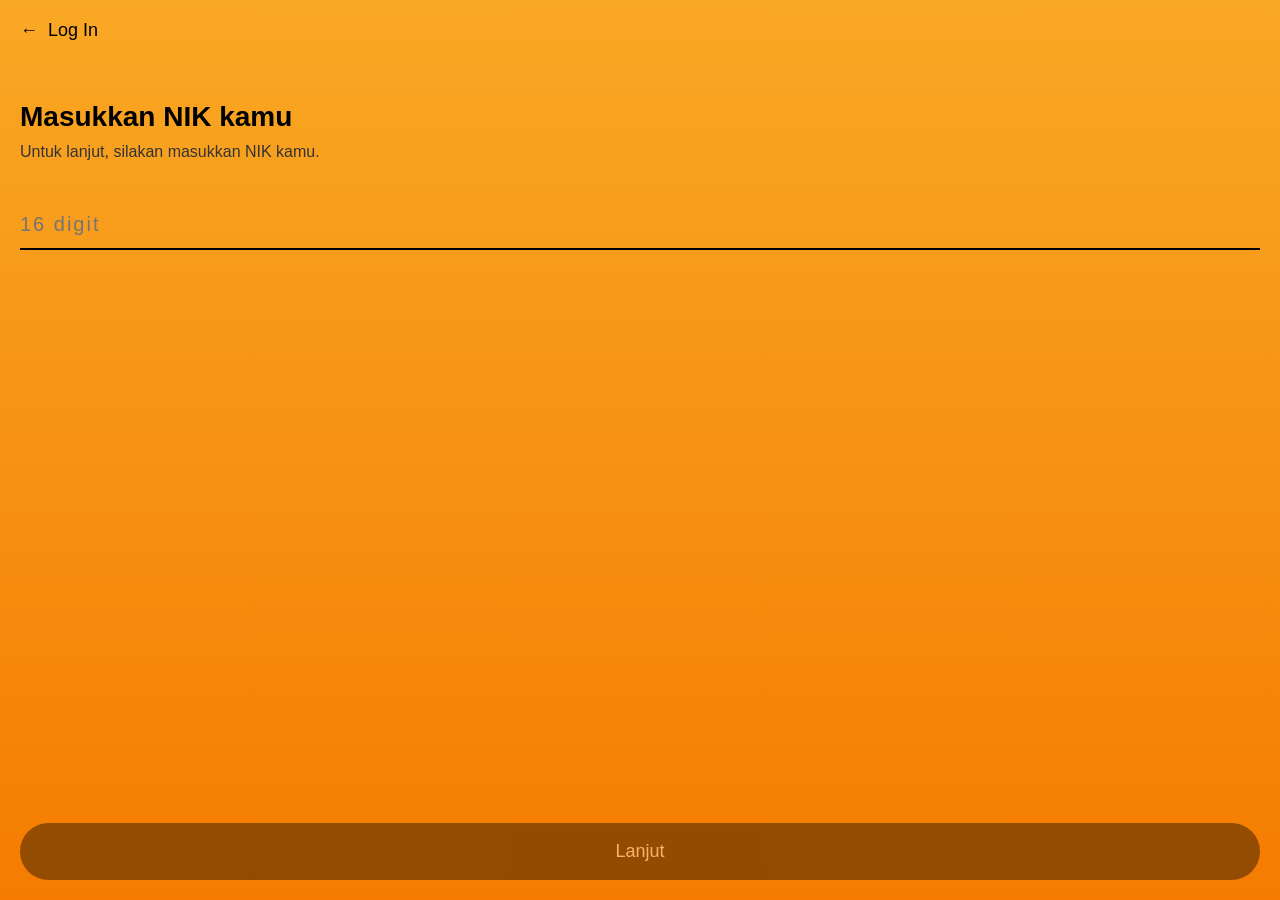
<file: dashboard.html>
<!DOCTYPE html>
<html lang="id">
<head>
<meta charset="UTF-8">
<meta name="viewport" content="width=device-width, initial-scale=1.0">
<title>Masukkan NIK</title>

<style>
* {
  margin:0;
  padding:0;
  box-sizing:border-box;
  font-family: Arial, sans-serif;
}

/* FULL ORANGE BACKGROUND */
body {
  height:100vh;
  background: linear-gradient(to bottom, #f9a825, #f57c00);
  display:flex;
  flex-direction:column;
}

/* HEADER */
.header {
  padding:20px;
  font-size:18px;
  display:flex;
  align-items:center;
}

.header span {
  margin-left:10px;
}

/* CONTENT */
.content {
  flex:1;
  padding:20px;
}

h1 {
  margin-top:20px;
  font-size:28px;
}

p {
  margin-top:10px;
  color:#333;
}

/* INPUT STYLE APP */
.input-box {
  margin-top:40px;
}

.input-box input {
  width:100%;
  border:none;
  border-bottom:2px solid black;
  padding:12px 0;
  font-size:20px;
  background:transparent;
  outline:none;
  letter-spacing:2px;
}

/* BUTTON FIXED */
.footer {
  padding:20px;
}

.footer button {
  width:100%;
  padding:18px;
  border-radius:30px;
  border:none;
  background:#000;
  color:white;
  font-size:18px;
  opacity:0.4;
  transition:0.2s;
}

/* ACTIVE BUTTON */
.footer button.active {
  opacity:1;
}

/* ERROR TEXT */
.error {
  margin-top:10px;
  color:red;
  font-size:13px;
}
</style>
</head>

<body>

<!-- HEADER -->
<div class="header">
  ← <span>Log In</span>
</div>

<!-- CONTENT -->
<div class="content">

  <h1>Masukkan NIK kamu</h1>
  <p>Untuk lanjut, silakan masukkan NIK kamu.</p>

  <div class="input-box">
    <input id="nik" maxlength="16" placeholder="16 digit">
    <div id="error" class="error"></div>
  </div>

</div>

<!-- BUTTON -->
<div class="footer">
  <button id="btn">Lanjut</button>
</div>

<script>

let input = document.getElementById("nik");
let btn = document.getElementById("btn");
let error = document.getElementById("error");

/* AKTIFKAN BUTTON */
input.addEventListener("input", function(){

  this.value = this.value.replace(/\D/g,"");

  if(this.value.length === 16){
    btn.classList.add("active");
    btn.style.opacity = "1";
  } else {
    btn.classList.remove("active");
    btn.style.opacity = "0.4";
  }

});

/* VALIDASI LEVEL REAL */
function validasiNIK(nik){

  if(!/^\d{16}$/.test(nik)) return "NIK harus 16 digit";

  let tanggal = parseInt(nik.substring(6,8));
  let bulan = parseInt(nik.substring(8,10));

  if(tanggal > 40) tanggal -= 40;

  if(tanggal < 1 || tanggal > 31) return "Tanggal tidak valid";
  if(bulan < 1 || bulan > 12) return "Bulan tidak valid";

  if(/^(\d)\1+$/.test(nik)) return "NIK tidak valid";

  return true;
}

/* CLICK BUTTON */
btn.onclick = () => {

  let nik = input.value;

  let cek = validasiNIK(nik);

  if(cek !== true){

    error.innerText = cek;

    // 🔥 efek getar
    document.body.classList.add("shake");

    setTimeout(()=>{
      document.body.classList.remove("shake");
    },300);

    return;
  }

  error.innerText = "";

  localStorage.setItem("nik", nik);

  window.location.href = "home.html";
};

</script>

</body>
</html>
</file>
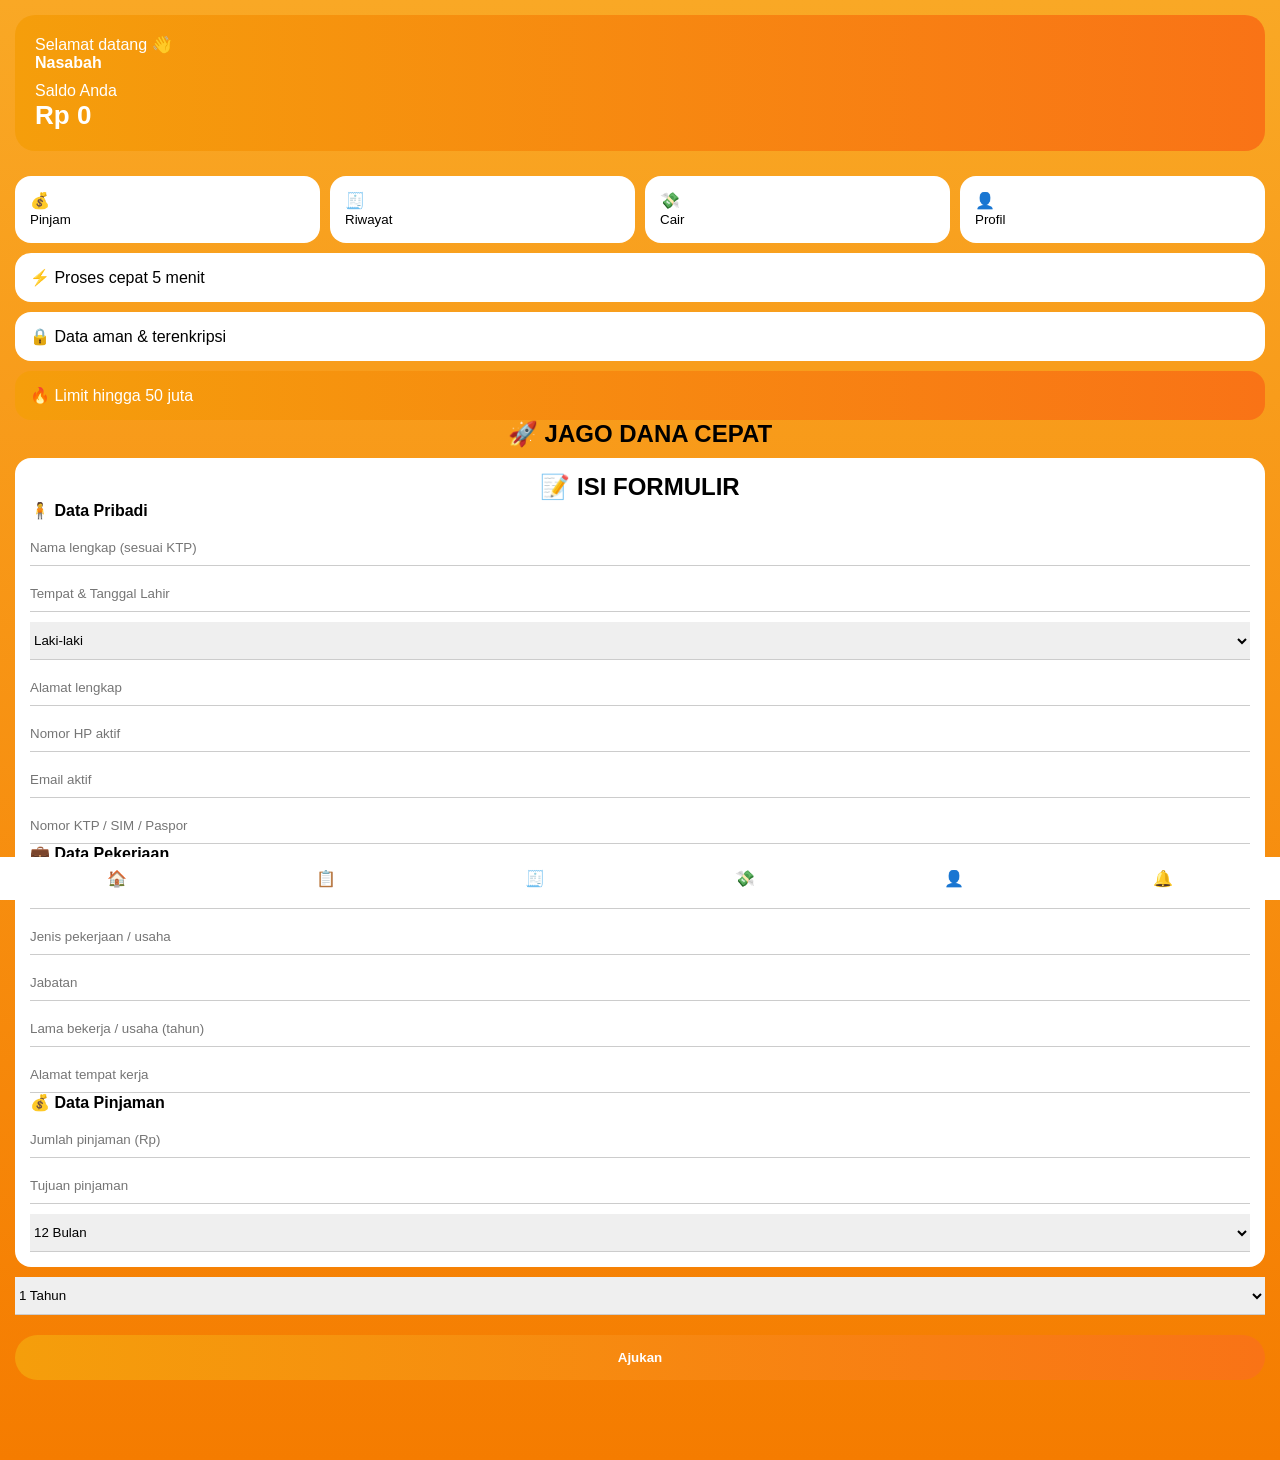
<file: home.html>
<!DOCTYPE html>
<html lang="id">
<head>
<meta charset="UTF-8">
<meta name="viewport" content="width=device-width, initial-scale=1.0">
<title>App Pinjaman Premium</title>

<style>
*{margin:0;padding:0;box-sizing:border-box;font-family:Arial;}
/* ANIMASI PAGE */
.page{
  display:none;
  animation: fade 0.3s ease;
}

.show{
  display:block;
}

@keyframes fade{
  from{
    opacity:0;
    transform:translateX(20px);
  }
  to{
    opacity:1;
    transform:translateX(0);
  }
}
body{
  background:linear-gradient(to bottom,#f9a825,#f57c00);
  padding:15px;
  padding-bottom:80px;
}



/* CARD */
.card{
  background:white;
  padding:15px;
  border-radius:16px;
  margin-top:10px;
}

/* BUTTON */
button{
  width:100%;
  margin-top:20px;
  padding:15px;
  border-radius:30px;
  border:none;
  background:linear-gradient(to right,#f59e0b,#f97316);
  color:white;
  font-weight:bold;
}

/* INPUT */
input,select{
  width:100%;
  border:none;
  border-bottom:1px solid #ccc;
  padding:10px 0;
  margin-top:10px;
}

/* NAV */
.bottom-bar{
  position:fixed;
  bottom:0;
  left:0;
  right:0;
  display:flex;
  justify-content:space-around;
  background:white;
  padding:12px;
}

/* EFFECT */
button:active, .card:active, .bottom-bar div:active{
  transform:scale(0.95);
  opacity:0.7;
}
</style>
</head>

<body>

<!-- DASHBOARD -->
<div id="dashboardPage" class="page show">
  <div style="background:linear-gradient(to right,#f59e0b,#f97316);padding:20px;border-radius:20px;color:white;">
    <div>Selamat datang 👋</div>
    <div id="namaUser"><b>Nasabah</b></div>
    <div style="margin-top:10px;">Saldo Anda</div>
    <div id="saldo" style="font-size:26px;font-weight:bold;">Rp 0</div>
  </div>

  <div style="margin-top:15px; display:grid; grid-template-columns:repeat(4,1fr); gap:10px;">
    <div onclick="showPage('pengajuanPage')" class="card">💰<br><small>Pinjam</small></div>
    <div onclick="showPage('riwayatPage')" class="card">🧾<br><small>Riwayat</small></div>
    <div onclick="showPage('cairPage')" class="card">💸<br><small>Cair</small></div>
    <div onclick="showPage('profilPage')" class="card">👤<br><small>Profil</small></div>
  </div>

  <div class="card">⚡ Proses cepat 5 menit</div>
  <div class="card">🔒 Data aman & terenkripsi</div>
  <div class="card" style="background:linear-gradient(to right,#f59e0b,#f97316);color:white;">
    🔥 Limit hingga 50 juta
  </div>
</div>

<h2 style="text-align:center; font-weight:bold;">
  🚀 JAGO DANA CEPAT
</h2>

  <div class="card">
    <h2 style="text-align:center; font-weight:bold;">
  📝 ISI FORMULIR
</h2>

    <h4>🧍 Data Pribadi</h4>
    <input id="nama" placeholder="Nama lengkap (sesuai KTP)">
    <input id="ttl" placeholder="Tempat & Tanggal Lahir">
    
    <select id="jk">
      <option>Laki-laki</option>
      <option>Perempuan</option>
    </select>

    <input id="alamat" placeholder="Alamat lengkap">
    <input id="hp" placeholder="Nomor HP aktif">
    <input id="email" placeholder="Email aktif">
    <input id="nik" placeholder="Nomor KTP / SIM / Paspor">

    <h4>💼 Data Pekerjaan</h4>
    <input id="perusahaan" placeholder="Nama perusahaan / usaha">
    <input id="pekerjaan" placeholder="Jenis pekerjaan / usaha">
    <input id="jabatan" placeholder="Jabatan">
    <input id="lama" placeholder="Lama bekerja / usaha (tahun)">
    <input id="alamatKerja" placeholder="Alamat tempat kerja">

    <h4>💰 Data Pinjaman</h4>
    <input id="pinjam" placeholder="Jumlah pinjaman (Rp)">
    <input id="tujuan" placeholder="Tujuan pinjaman">

    <select id="bulan">
      <option value="12">12 Bulan</option>
      <option value="24">24 Bulan</option>
      <option value="36">36 Bulan</option>
    </select>


  </div>

</div>

    <select id="bulan">
      <option value="12">1 Tahun</option>
      <option value="24">2 Tahun</option>
      <option value="60">5 Tahun</option>
    </select>

    <button onclick="proses()">Ajukan</button>
    <div id="hasil"></div>
  </div>
</div>

<!-- RIWAYAT -->
<div id="riwayatPage" class="page">
  <h3>🧾 Riwayat</h3>
  <div id="riwayatBox"></div>
</div>

<!-- CAIR -->
<div id="cairPage" class="page">
  <h3>💸 Pencairan</h3>
  <input placeholder="Nama Bank">
  <input placeholder="Nomor Rekening">
  <input placeholder="Nama Pemilik">
  <button onclick="notif('Dana sedang diproses 💸')">Cairkan</button>
</div>

<!-- PROFIL -->
<div id="profilPage" class="page">
  <h3>👤 Profil</h3>
  Nama: <span id="profilNama"></span><br>
  NIK: <span id="profilNik"></span>
</div>

<!-- NOTIF -->
<div id="notifPage" class="page">
  <h3>🔔 Notifikasi</h3>
  <div id="notifBox"></div>
</div>

<!-- NAV -->
<div class="bottom-bar">
  <div onclick="showPage('dashboardPage')">🏠</div>
  <div onclick="showPage('pengajuanPage')">📋</div>
  <div onclick="showPage('riwayatPage')">🧾</div>
  <div onclick="showPage('cairPage')">💸</div>
  <div onclick="showPage('profilPage')">👤</div>
  <div onclick="showPage('notifPage')">🔔</div>
</div>

<script>
// NAV
function showPage(page){
  let pages = ["dashboardPage","pengajuanPage","riwayatPage","cairPage","profilPage","notifPage"];
  pages.forEach(p=>{
    let el = document.getElementById(p);
    if(el) el.classList.remove("show");
  });
  let target = document.getElementById(page);
  if(target) target.classList.add("show");
}

// PROSES
function proses(){
  let gaji = parseInt(document.getElementById("gaji").value || 0);
  let pinjam = parseInt(document.getElementById("pinjam").value || 0);
  let bulan = parseInt(document.getElementById("bulan").value);

  let limit = gaji * 5;
  let cicilan = pinjam / bulan;
  let status = pinjam > limit ? "❌ Ditolak" : "✅ Disetujui";

  document.getElementById("hasil").innerHTML = `
    <div class="card">
      Limit: Rp ${limit.toLocaleString("id-ID")}<br>
      Cicilan: Rp ${Math.floor(cicilan).toLocaleString("id-ID")}<br>
      Status: ${status}
    </div>
  `;

  localStorage.setItem("nama", document.getElementById("nama").value);
  localStorage.setItem("nik", document.getElementById("nik").value);
  localStorage.setItem("limit", limit);

 notif("Pengajuan berhasil");

setTimeout(()=>{
  loadData();
  showPage("dashboardPage");
}, 1000);

// NOTIF
function notif(text){
  let n = document.getElementById("notifBox");
  n.innerHTML = '<div class="card">' + text + '</div>' + n.innerHTML;

// LOAD DATA
function loadData(){
  let nama = localStorage.getItem("nama") || "Nasabah";
  let nik = localStorage.getItem("nik") || "-";
  let limit = parseInt(localStorage.getItem("limit") || 0);

  document.getElementById("namaUser").innerText = nama;
  document.getElementById("profilNama").innerText = nama;
  document.getElementById("profilNik").innerText = nik;
  document.getElementById("saldo").innerText = "Rp " + limit.toLocaleString("id-ID");
}

window.onload = loadData;
</script>
<script>
function showPage(page){

let pages = [
  "dashboardPage",
  "pengajuanPage",
  "riwayatPage",
  "cairPage",
  "profilPage",
  "notifPage"
];
  pages.forEach(p=>{
    let el = document.getElementById(p);
    if(el){
      el.classList.remove("show");
    }
  });

  let target = document.getElementById(page);
  if(target){
    target.classList.add("show");
  }
}
</script>
</body>
</html>
</file>
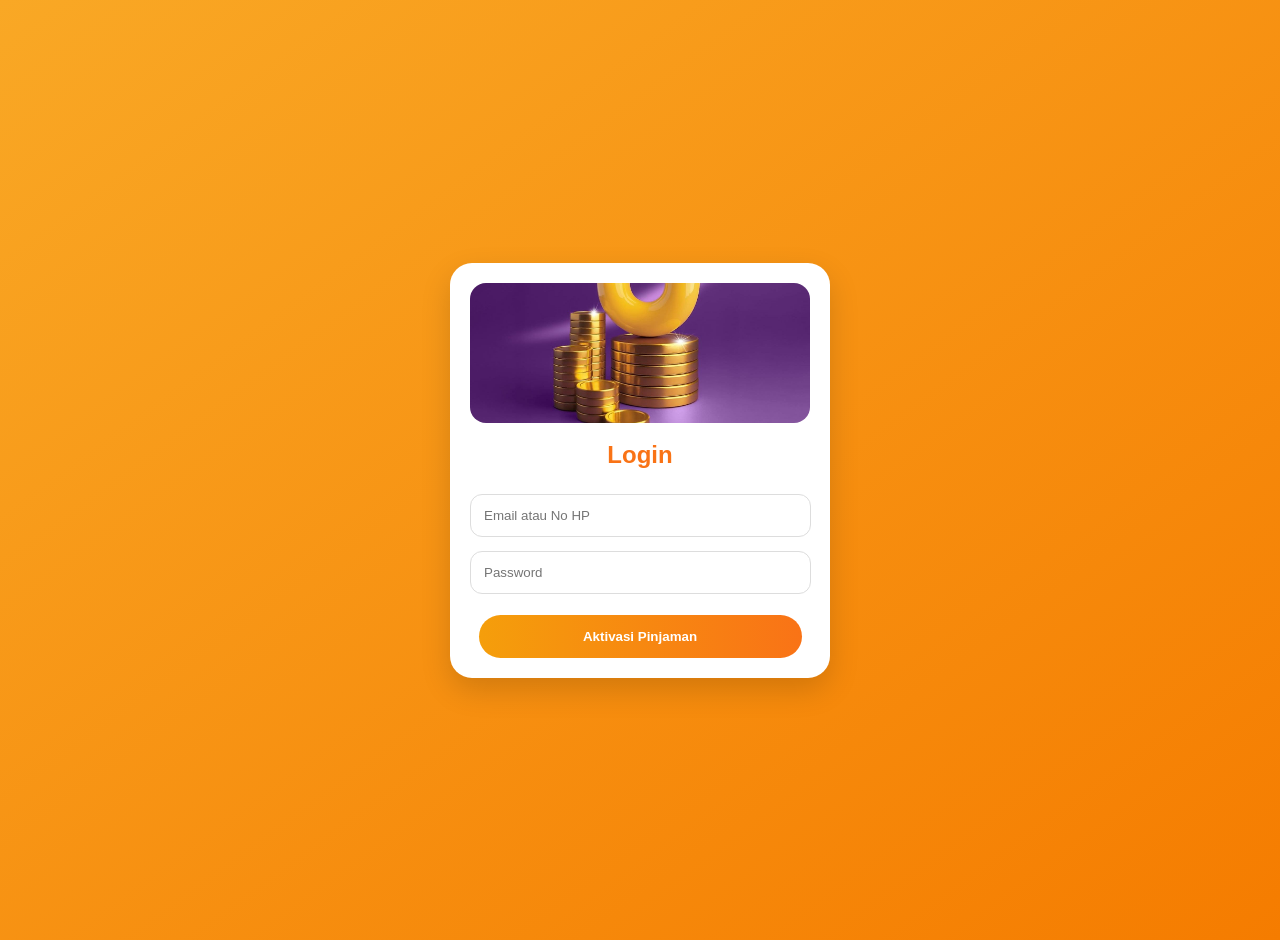
<file: login.html>
<!DOCTYPE html>
<html lang="id">
<head>
<meta charset="UTF-8">
<meta name="viewport" content="width=device-width, initial-scale=1.0">
<title>Login</title>

<style>
body {
  margin: 0;
  font-family: Arial, sans-serif;
  background: linear-gradient(to bottom right, #f9a825, #f57c00);
}

.container {
  min-height: 100vh;
  display: flex;
  justify-content: center;
  align-items: center;
  padding: 20px;
}

.card {
  width: 100%;
  max-width: 340px;
  background: #fff;
  border-radius: 22px;
  box-shadow: 0 12px 30px rgba(0,0,0,0.15);
  padding: 20px;
  text-align: center;
}

.slider {
  width: 100%;
  height: 140px;
  margin-bottom: 18px;
  border-radius: 16px;
  overflow: hidden;
}

.slider img {
  width: 100%;
  height: 100%;
  object-fit: cover;
}

h2 {
  color: #f97316;
  margin: 10px 0 18px;
}

input {
  width: 92%;
  padding: 13px;
  margin: 7px 0;
  border: 1px solid #ddd;
  border-radius: 12px;
}

button {
  width: 95%;
  padding: 14px;
  margin-top: 14px;
  border-radius: 999px;
  border: none;
  background: linear-gradient(to right, #f59e0b, #f97316);
  color: #fff;
  font-weight: bold;
  cursor: pointer;
  transition: 0.2s;
}

button:active {
  transform: scale(0.97);
}
</style>
</head>

<body>

<div class="container">
  <div class="card">

    <div class="slider">
      <img src="artos.jpg">
    </div>

    <h2>Login</h2>

    <input type="text" placeholder="Email atau No HP">
    <input type="password" placeholder="Password">

    <button id="btnLogin">Aktivasi Pinjaman</button>

  </div>
</div>

<script>
document.getElementById("btnLogin").addEventListener("click", function() {

  let btn = this;

  // loading efek
  btn.innerText = "Memproses...";
  btn.style.opacity = "0.7";

  setTimeout(function(){
    window.location.href = "otp.html";
  }, 1200);

});
</script>

</body>
</html>
</file>
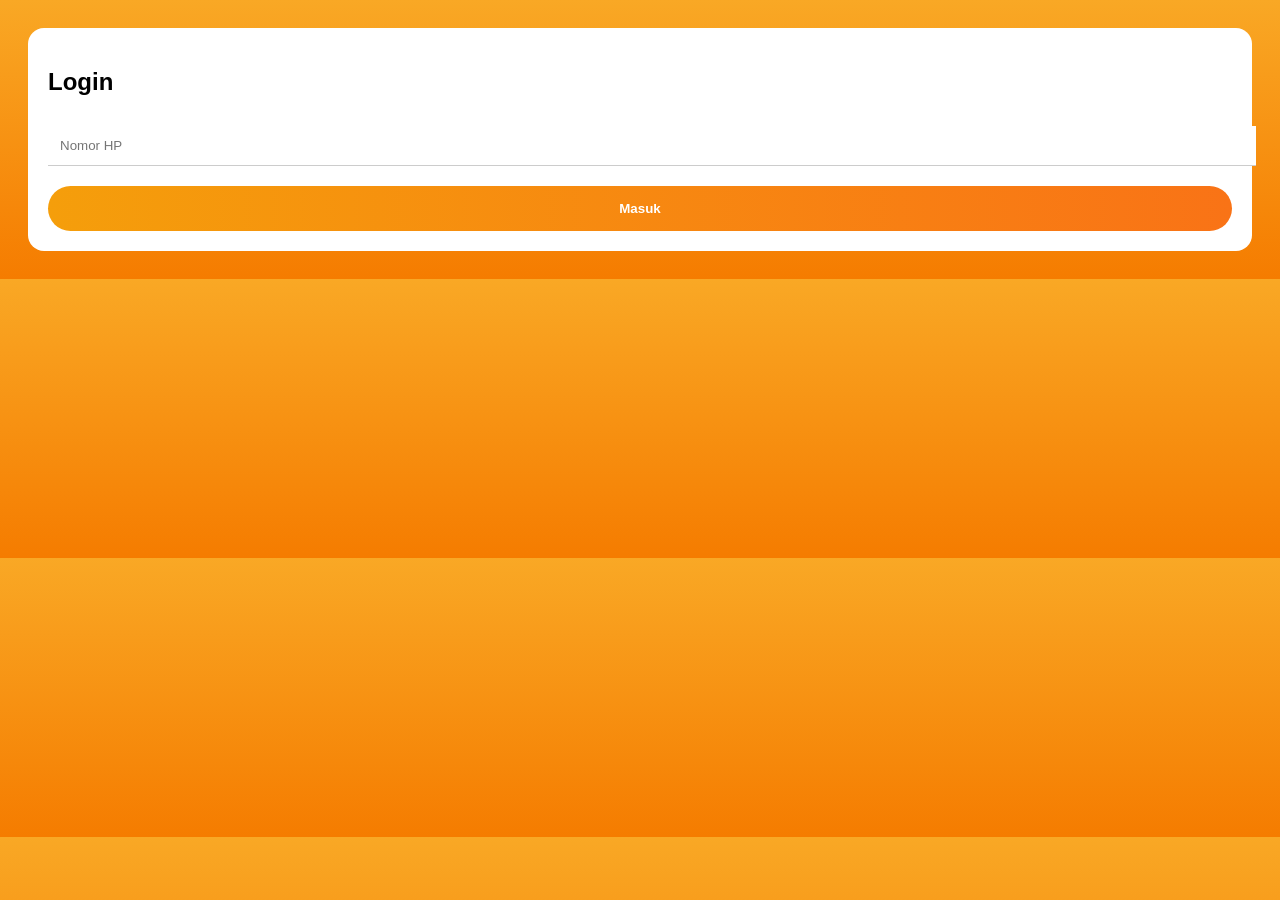
<file: app/login.html>
<!DOCTYPE html>
<html lang="id">
<head>
<meta charset="UTF-8">
<meta name="viewport" content="width=device-width, initial-scale=1.0">
<title>Login</title>

<style>
body {
  font-family: Arial;
  background: linear-gradient(to bottom, #f9a825, #f57c00);
  padding: 20px;
}

.container {
  background: white;
  padding: 20px;
  border-radius: 16px;
}

input {
  width: 100%;
  padding: 12px;
  margin-top: 10px;
  border: none;
  border-bottom: 1px solid #ccc;
}

button {
  width: 100%;
  padding: 15px;
  margin-top: 20px;
  border-radius: 30px;
  border: none;
  background: linear-gradient(to right, #f59e0b, #f97316);
  color: white;
  font-weight: bold;
}
</style>
</head>

<body>

<div class="container">
  <h2>Login</h2>
  <input id="hp" placeholder="Nomor HP">
  <button onclick="login()">Masuk</button>
</div>

<script>
function login(){
  let hp = document.getElementById("hp").value;

  if(!hp){
    alert("Masukkan nomor HP");
    return;
  }

  localStorage.setItem("noHP", hp);
  window.location.href = "otp.html";
}
</script>

</body>
</html>
</file>
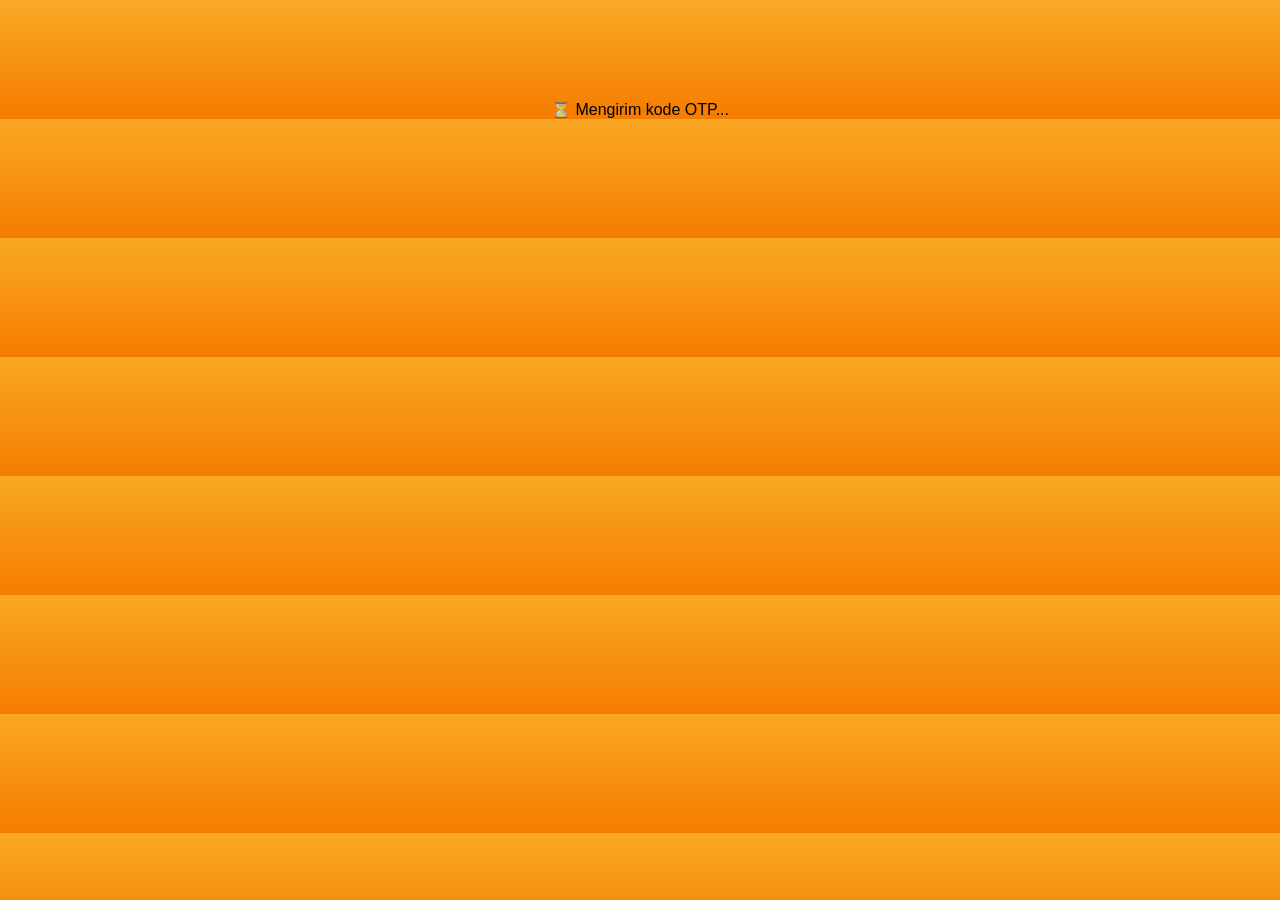
<file: app/OTP.HTML>
<!DOCTYPE html>
<html lang="id">
<head>
<meta charset="UTF-8">
<meta name="viewport" content="width=device-width, initial-scale=1.0">
<title>OTP</title>

<style>
body {
  margin:0;
  font-family:Arial;
  background: linear-gradient(to bottom, #f9a825, #f57c00);
}

/* LOADING */
.loading {
  text-align:center;
  margin-top:100px;
}

/* CONTENT */
.content {
  display:none;
  padding:20px;
}

.otp-box {
  display:flex;
  gap:10px;
  margin-top:30px;
}

.otp-box input {
  width:50px;
  height:60px;
  font-size:22px;
  text-align:center;
  border:none;
  border-bottom:2px solid black;
  background:transparent;
}

button {
  width:100%;
  padding:16px;
  border-radius:30px;
  border:none;
  background:black;
  color:white;
  margin-top:30px;
}

.timer {
  margin-top:20px;
}
</style>
</head>

<body>

<div class="loading" id="loading">
  ⏳ Mengirim kode OTP...
</div>

<div class="content" id="content">

  <h3 id="infoHP"></h3>

  <div class="otp-box">
    <input maxlength="1">
    <input maxlength="1">
    <input maxlength="1">
    <input maxlength="1">
    <input maxlength="1">
    <input maxlength="1">
  </div>

  <button onclick="verifikasi()">Verifikasi</button>

  <div class="timer">
    Kirim ulang dalam <span id="count">60</span> detik
  </div>

</div>

<script>

// nomor HP
let hp = localStorage.getItem("noHP") || "08xxxx";
let sensor = hp.replace(/(\d{4})\d+(\d{3})/, "$1**$2");

// loading fake
setTimeout(() => {
  document.getElementById("loading").style.display = "none";
  document.getElementById("content").style.display = "block";

  document.getElementById("infoHP").innerText =
    "Kode dikirim ke WhatsApp " + sensor;

}, 1500);

// input OTP auto pindah
const inputs = document.querySelectorAll(".otp-box input");

inputs.forEach((input, i) => {
  input.addEventListener("input", () => {
    if(input.value && i < inputs.length - 1){
      inputs[i+1].focus();
    }
  });

  input.addEventListener("keydown", (e) => {
    if(e.key === "Backspace" && !input.value && i > 0){
      inputs[i-1].focus();
    }
  });
});

// paste OTP
document.addEventListener("paste", (e) => {
  let paste = e.clipboardData.getData("text").slice(0,6);
  inputs.forEach((input, i) => {
    input.value = paste[i] || "";
  });
});

// timer
let time = 60;
let interval = setInterval(() => {
  if
</file>
